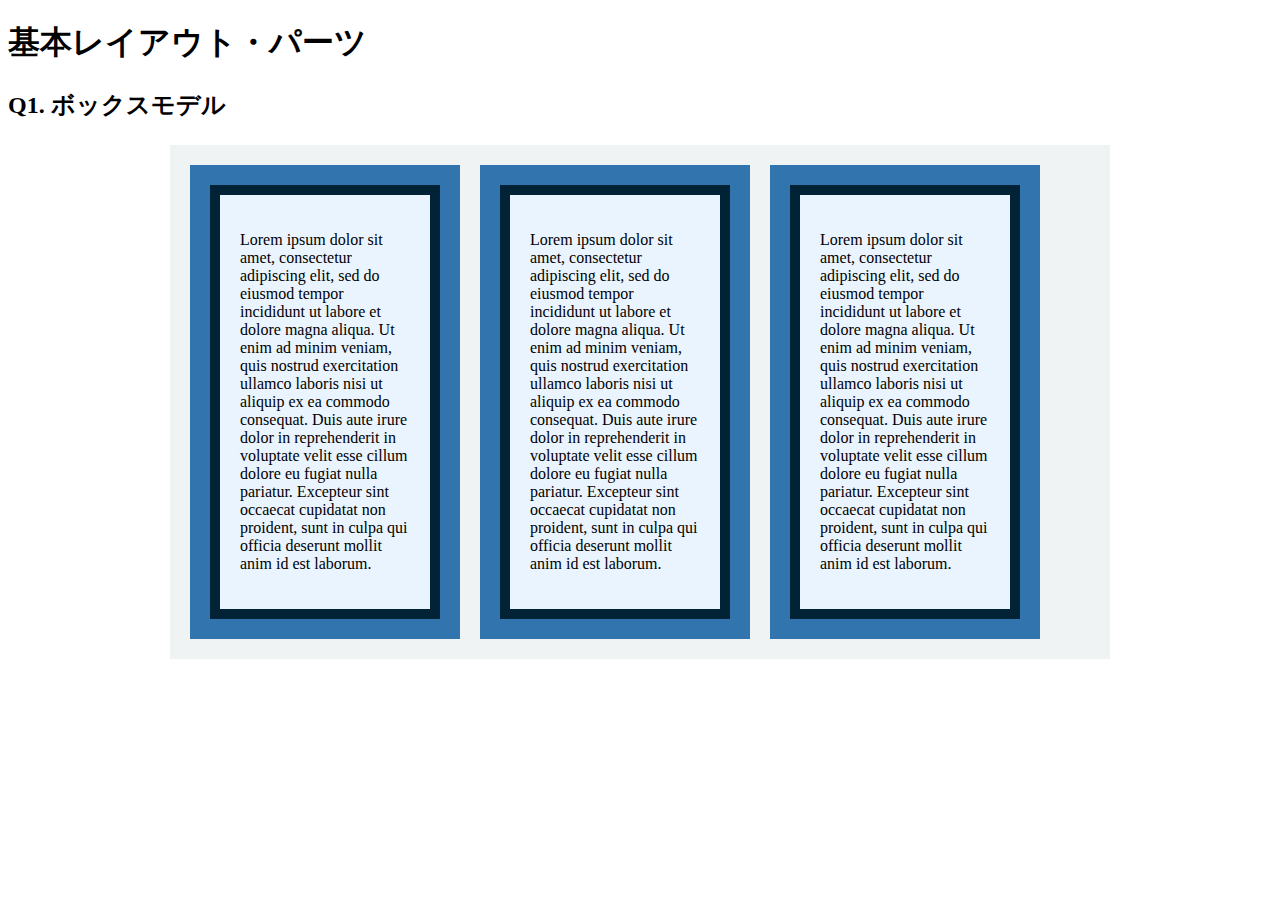
<file: layout_parts/q1/index.html>
<!DOCTYPE html>
<html>
  <head>
    <meta charset="utf-8">
    <meta http-equiv="X-UA-Compatible" content="IE=edge">
    <meta name="viewport" content="width=device-width, initial-scale=1.0, maximum-scale=1.0, user-scalable=no">
    <meta name="format-detection" content="telephone=no">
    <title>基本レイアウト・パーツ</title>
    <link rel="stylesheet" href="http://gizumo-inc.github.io/sample/front-lesson/layout_parts_new/assets/css/reset.css">
    <link rel="stylesheet" href="http://gizumo-inc.github.io/sample/front-lesson/layout_parts_new/assets/css/base.css">
    <link rel="stylesheet" href="css/style.css">
  </head>
  <body>
    <div class="wrapper">
      <h1 class="title">基本レイアウト・パーツ</h1>
      <h2 class="headline">
        <p class="headline__text">Q1. ボックスモデル</p>
      </h2>
      <div class="box">
        <!--
            このQ1のみ「answer」フォルダがあり、そこにQ1でのHTML/CSSの説明が書いてあります。
            その「index.html」をブラウザとテキストエディタで開き、参考にしてみてください。

             この問題はmarginとpaddingとborderをうまく使ってボックスを配置する問題です。
             レイアウトとしては、1つの大きなボックスの中に3つのボックスが横並びになっていて、
             さらにその3つのボックスの中にそれぞれ1つずつボックスが入っている形になっています。
             3つのボックスはfloatで横並びにしているので、clearfixでの解除も忘れないようにしてください。

             ■この問題で使う大事なプロパティ
             ・margin
             ・padding
             ・border
             ・float
        -->
        <!-- 回答はクラスq1の要素の中に書いてね -->
        <!-- すでについてるクラスにはstyleを指定しない。styleをつける場合は自分で新たにクラスをつけること -->
        <div class="q1 q1__content clearfix">            
          <div class="q1__content__box">
            <div class="q1__content__text">
              <p>Lorem ipsum dolor sit amet, consectetur adipiscing elit, sed do eiusmod tempor incididunt ut labore et dolore magna aliqua. Ut enim ad minim veniam, quis nostrud exercitation ullamco laboris nisi ut aliquip ex ea commodo consequat. Duis aute irure dolor in reprehenderit in voluptate velit esse cillum dolore eu fugiat nulla pariatur. Excepteur sint occaecat cupidatat non proident, sunt in culpa qui officia deserunt mollit anim id est laborum.
              </p>
            </div>
          </div>    
          <div class="q1__content__box">
            <div class="q1__content__text">
              <p>Lorem ipsum dolor sit amet, consectetur adipiscing elit, sed do eiusmod tempor incididunt ut labore et dolore magna aliqua. Ut enim ad minim veniam, quis nostrud exercitation ullamco laboris nisi ut aliquip ex ea commodo consequat. Duis aute irure dolor in reprehenderit in voluptate velit esse cillum dolore eu fugiat nulla pariatur. Excepteur sint occaecat cupidatat non proident, sunt in culpa qui officia deserunt mollit anim id est laborum.                  
              </p>
            </div>
          </div>    
          <div class="q1__content__box">
            <div class="q1__content__text">
              <p>Lorem ipsum dolor sit amet, consectetur adipiscing elit, sed do eiusmod tempor incididunt ut labore et dolore magna aliqua. Ut enim ad minim veniam, quis nostrud exercitation ullamco laboris nisi ut aliquip ex ea commodo consequat. Duis aute irure dolor in reprehenderit in voluptate velit esse cillum dolore eu fugiat nulla pariatur. Excepteur sint occaecat cupidatat non proident, sunt in culpa qui officia deserunt mollit anim id est laborum.                  
              </p>
            </div>
          </div>      
        </div>
        <!-- 回答はクラスq1の要素の中に書いてね -->
      </div>
    </div>
  </body>
</html>
</file>
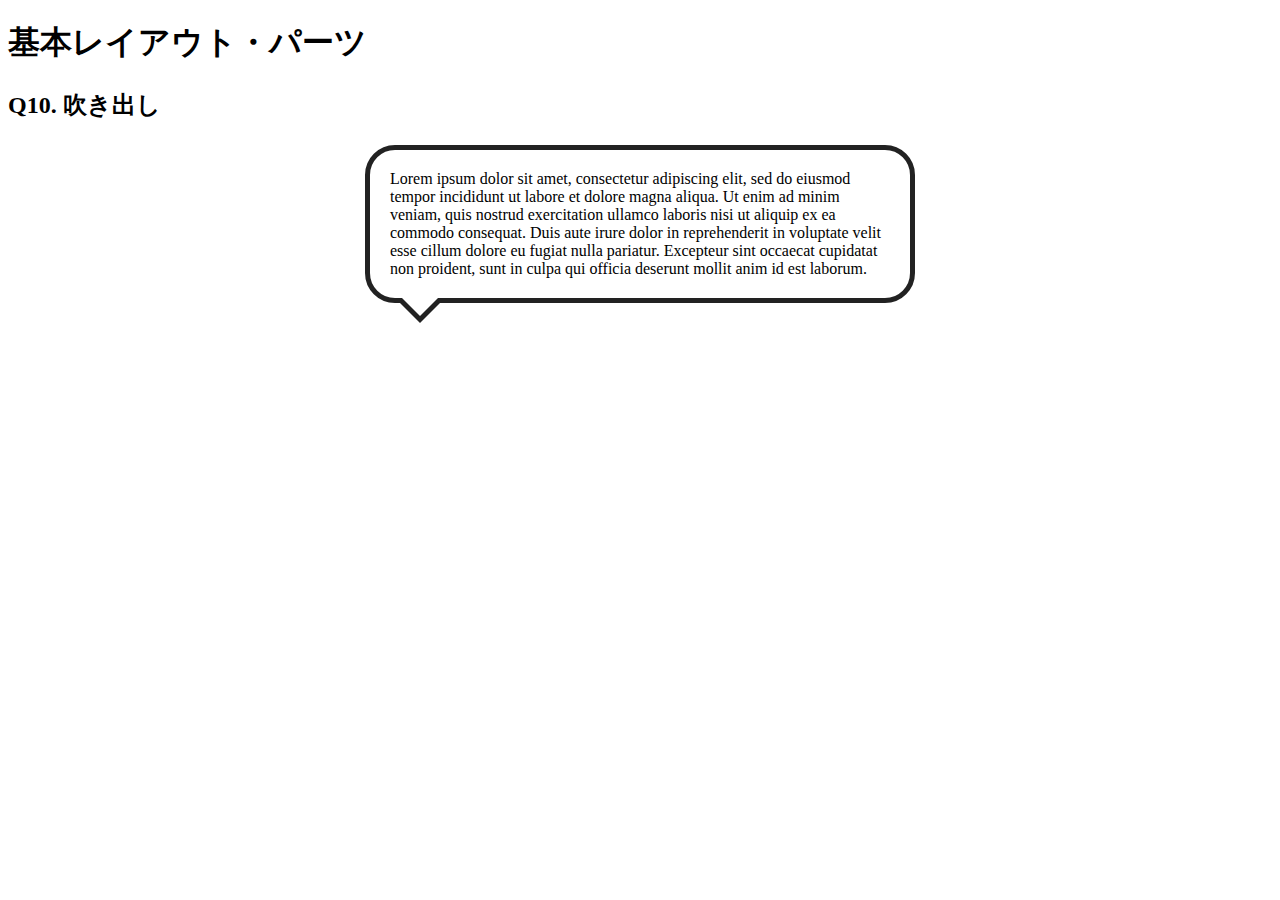
<file: layout_parts/q10/index.html>
<!DOCTYPE html>
<html>
  <head>
    <meta charset="utf-8">
    <meta http-equiv="X-UA-Compatible" content="IE=edge">
    <meta name="viewport" content="width=device-width, initial-scale=1.0, maximum-scale=1.0, user-scalable=no">
    <meta name="format-detection" content="telephone=no">
    <title>基本レイアウト・パーツ</title>
    <link rel="stylesheet" href="http://gizumo-inc.github.io/sample/front-lesson/layout_parts_new/assets/css/reset.css">
    <link rel="stylesheet" href="http://gizumo-inc.github.io/sample/front-lesson/layout_parts_new/assets/css/base.css">
    <link rel="stylesheet" href="css/style.css">
  </head>
  <body>
    <div class="wrapper">
      <h1 class="title">基本レイアウト・パーツ</h1>
      <h2 class="headline">
        <p class="headline__text">Q10. 吹き出し</p>
      </h2>
      <div class="box">
        <!--
             吹き出しというのもwebサイトにおいてよく使われるパーツです。
             これもCSSだけで実装することができますが、吹き出しの枠線の三角の部分がむずかしいかと思います。
             やり方は何通りかありますので、調べてみて自分なりの方法で再現してみてください。

             ■この問題で使う大事なプロパティ
             ・position

             ■この問題で使う大事な擬似要素
             ・:before
             ・:after
        -->
        <!-- 回答はクラスq10の要素の中に書いてね -->
        <!-- すでについてるクラスにはstyleを指定しない。styleをつける場合は自分で新たにクラスをつけること -->
        <div class="q10">
          <div class="q10__bal">
            Lorem ipsum dolor sit amet, consectetur adipiscing elit, sed do eiusmod tempor incididunt ut labore et dolore magna aliqua. Ut enim ad minim veniam, quis nostrud exercitation ullamco laboris nisi ut aliquip ex ea commodo consequat. Duis aute irure dolor in reprehenderit in voluptate velit esse cillum dolore eu fugiat nulla pariatur. Excepteur sint occaecat cupidatat non proident, sunt in culpa qui officia deserunt mollit anim id est laborum.
          </div>          
        </div>
        <!-- 回答はクラスq10の要素の中に書いてね -->
      </div>
    </div>
  </body>
</html>
</file>
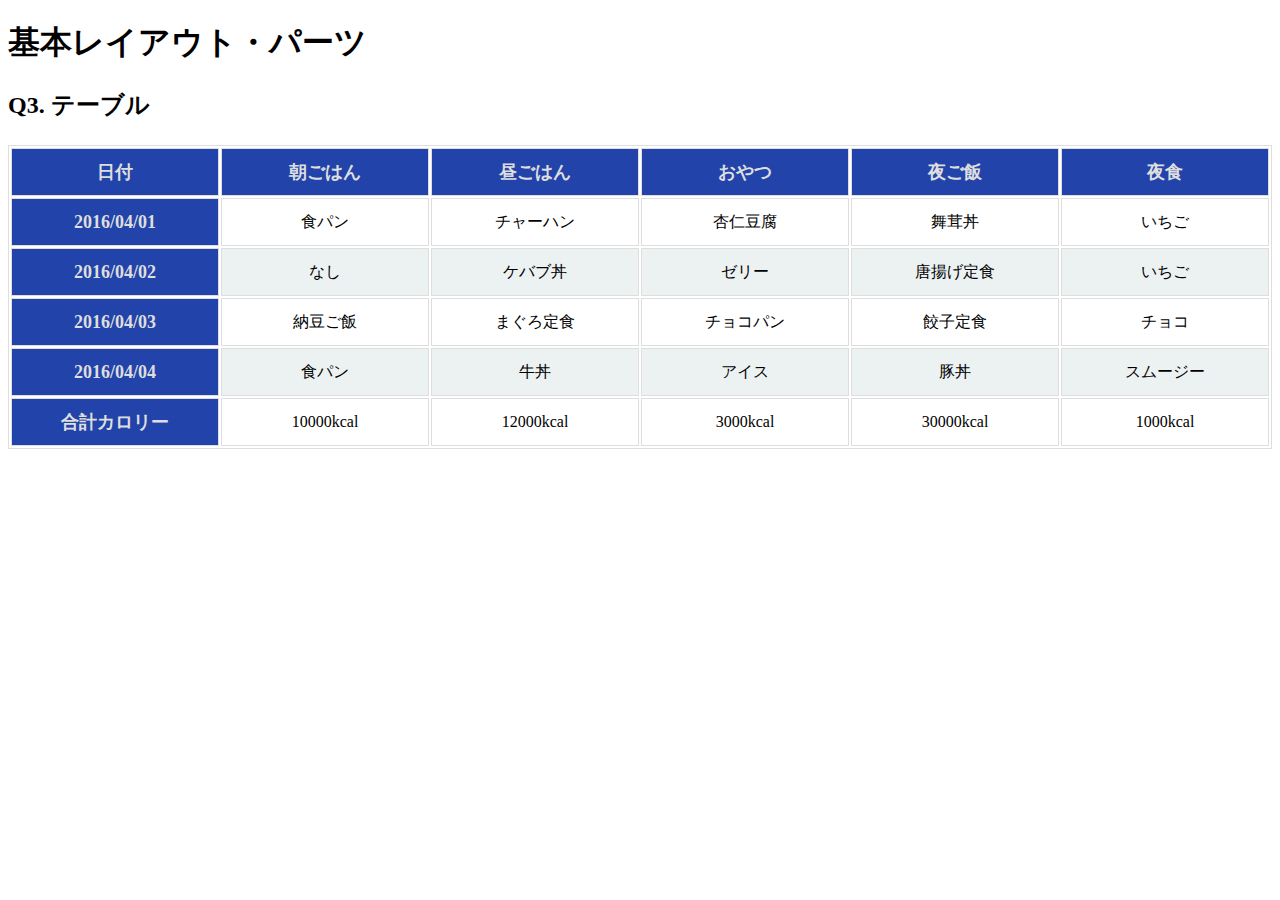
<file: layout_parts/q3/index.html>
<!DOCTYPE html>
<html>
  <head>
    <meta charset="utf-8">
    <meta http-equiv="X-UA-Compatible" content="IE=edge">
    <meta name="viewport" content="width=device-width, initial-scale=1.0, maximum-scale=1.0, user-scalable=no">
    <meta name="format-detection" content="telephone=no">
    <title>基本レイアウト・パーツ</title>
    <link rel="stylesheet" href="http://gizumo-inc.github.io/sample/front-lesson/layout_parts_new/assets/css/reset.css">
    <link rel="stylesheet" href="http://gizumo-inc.github.io/sample/front-lesson/layout_parts_new/assets/css/base.css">
    <link rel="stylesheet" href="css/style.css">
  </head>
  <body>
    <div class="wrapper">
      <h1 class="title">基本レイアウト・パーツ</h1>
      <h2 class="headline">
        <p class="headline__text">Q3. テーブル</p>
      </h2>
      <div class="box">
        <!--
             tableタグを使って表をつくってもらいます。
             tableタグ内では使っていいタグと使っていい順序というものが決まっています。
             それを検索しながら当てはめてください。

             背景色が青いセルのfont-sizeは18pxでline-heightが26pxです。
             それ以外のセルはfont-sizeが16pxでline-heightが22pxです。

             ■この問題で使う大事なプロパティ
             ・table-layout

             ■この問題で使う大事な擬似要素
             ・:nt2h-child
             ・:first-child
             ・:last-child

             ■必須ではないけど使えると便利な擬似要素
             ・:not
        -->
        <!-- 回答はクラスq3の要素の中に書いてね -->
        <!-- すでについてるクラスにはstyleを指定しない。styleをつける場合は自分で新たにクラスをつけること -->
        <div class="q3">
          <table class="q3__contents">
            <thead>
              <tr>
                <th>日付</th>
                <th>朝ごはん</th>
                <th>昼ごはん</th>
                <th>おやつ</th>
                <th>夜ご飯</th>
                <th>夜食</th>
              </tr> 
            </thead>
            <tbody>
              <tr>
                <th>2016/04/01</th>
                <td>食パン</td>
                <td>チャーハン</td>
                <td>杏仁豆腐</td>
                <td>舞茸丼</td>
                <td>いちご</td>
              </tr>
              <tr>
                <th>2016/04/02</th>
                <td>なし</td>
                <td>ケバブ丼</td>
                <td>ゼリー</td>
                <td>唐揚げ定食</td>
                <td>いちご</td>
              </tr>
              <tr>
                <th>2016/04/03</th>
                <td>納豆ご飯</td>
                <td>まぐろ定食</td>
                <td>チョコパン</td>
                <td>餃子定食</td>
                <td>チョコ</td>
              </tr>
              <tr>
                <th>2016/04/04</th>
                <td>食パン</td>
                <td>牛丼</td>
                <td>アイス</td>
                <td>豚丼</td>
                <td>スムージー</td>
              </tr>
              <tr>
                <th>合計カロリー</th>
                <td>10000kcal</td>
                <td>12000kcal</td>
                <td>3000kcal</td>
                <td>30000kcal</td>
                <td>1000kcal</td>
              </tr>
            </tbody>          
          </table>          
        </div>
        <!-- 回答はクラスq3の要素の中に書いてね -->
      </div>
    </div>
  </body>
</html>
</file>
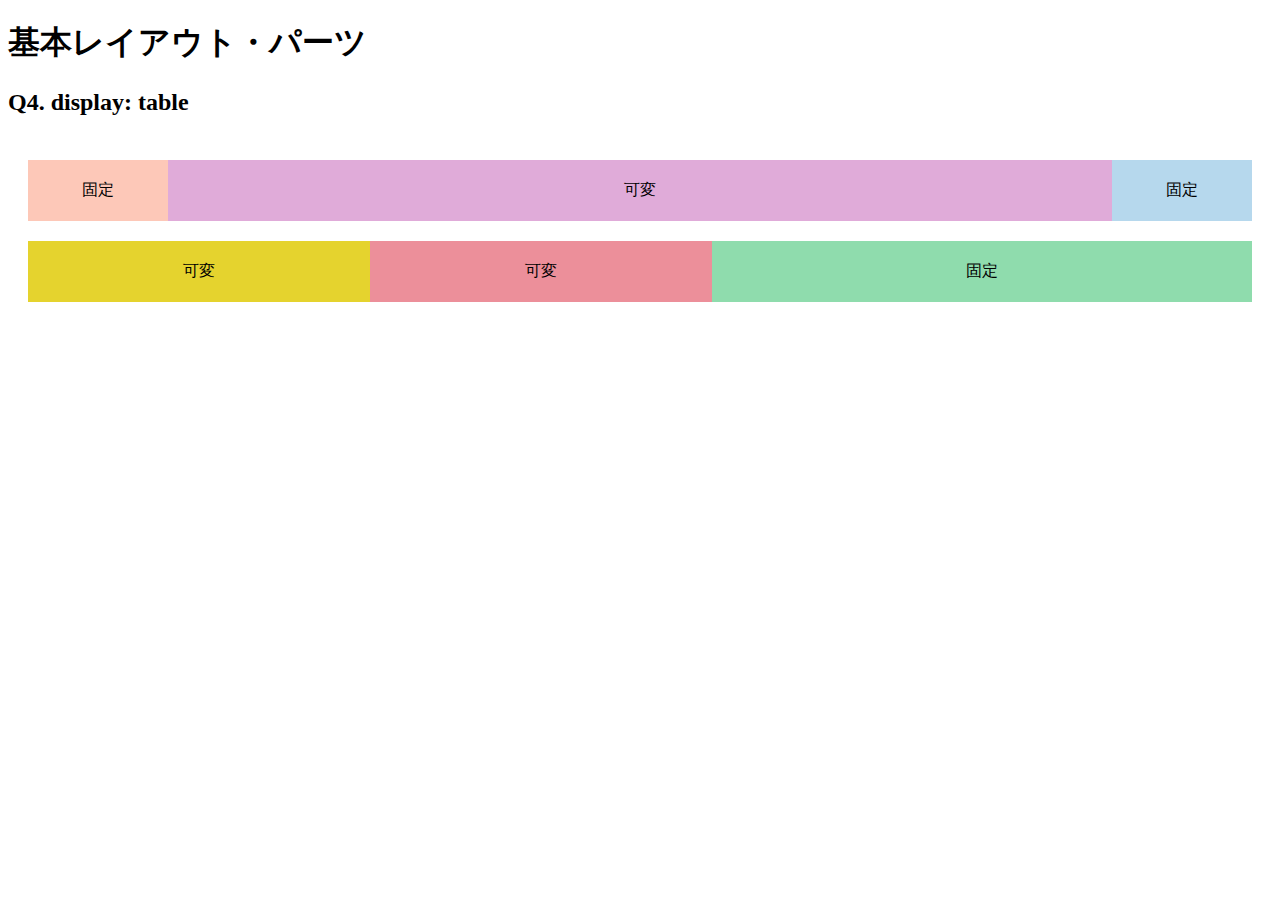
<file: layout_parts/q4/index.html>
<!DOCTYPE html>
<html>
  <head>
    <meta charset="utf-8">
    <meta http-equiv="X-UA-Compatible" content="IE=edge">
    <meta name="viewport" content="width=device-width, initial-scale=1.0, maximum-scale=1.0, user-scalable=no">
    <meta name="format-detection" content="telephone=no">
    <title>基本レイアウト・パーツ</title>
    <link rel="stylesheet" href="http://gizumo-inc.github.io/sample/front-lesson/layout_parts_new/assets/css/reset.css">
    <link rel="stylesheet" href="http://gizumo-inc.github.io/sample/front-lesson/layout_parts_new/assets/css/base.css">
    <link rel="stylesheet" href="css/style.css">
  </head>
  <body>
    <div class="wrapper">
      <h1 class="title">基本レイアウト・パーツ</h1>
      <h2 class="headline">
        <p class="headline__text">Q4. display: table</p>
      </h2>
      <div class="box">
        <!--
             Webサイトを作る際、「メインコンテンツはウィンドウの横幅に応じて伸縮するけれどサイドバーは常に固定値」といったようなレイアウトをすることが多々あります。
             そのようなときに、ウィンドウサイズに対して固定のものと可変のものを横に並べるやり方がわからないとレイアウトができません。
             display: tableを使うことで実現することができるのでやってみましょう。
             固定と書いてあるdivはウィンドウサイズが変わっても横幅が変化せず、可変と書いてあるdivはウィンドウサイズの変化に合わせて横幅が変化するようにスタイルをあてます。

             今回もHTMLは記述してあるので、新たにclassを付与してスタイルをあててください。
             .q4のdivにスタイルを当てる場合は、.q4に当てるのではなく新たにclassを付与してスタイルをあててください。

             ■この問題で使う大事なプロパティ
             ・display: table
             ・display: table-cell
        -->
        <!-- 回答はクラスq4の要素の中に書いてね -->
        <!-- すでについてるクラスにはstyleを指定しない。styleをつける場合は自分で新たにクラスをつけること -->
        <!-- 新たにタグは追加しなくてもできます。 -->
        <div class="q4 q4__box">
          <div class="q4__contents">
            <div class="q4__contents__cell is-pink">固定</div>
            <div class="q4__contents__cell is-purple">可変</div>
            <div class="q4__contents__cell is-blue">固定</div>
          </div>
          <div class="q4__contents">
            <div class="q4__contents__cell is-yellow">可変</div>
            <div class="q4__contents__cell is-rose"> 可変</div>
            <div class="q4__contents__cell is-green">固定</div>
          </div>
        </div>
        <!-- 回答はクラスq4の要素の中に書いてね -->
      </div>
    </div>
  </body>
</html>
</file>
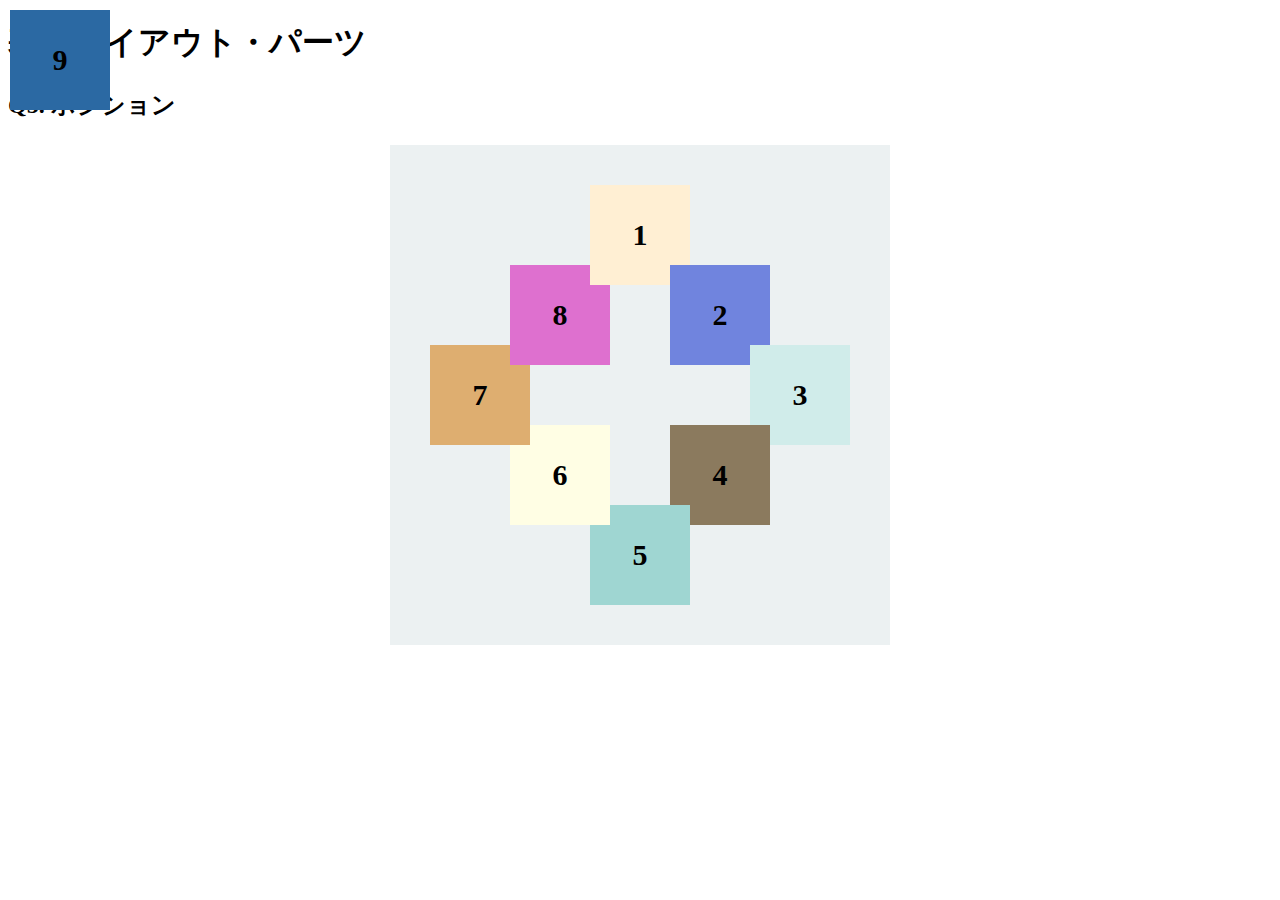
<file: layout_parts/q5/index.html>
<!DOCTYPE html>
<html>
  <head>
    <meta charset="utf-8">
    <meta http-equiv="X-UA-Compatible" content="IE=edge">
    <meta name="viewport" content="width=device-width, initial-scale=1.0, maximum-scale=1.0, user-scalable=no">
    <meta name="format-detection" content="telephone=no">
    <title>基本レイアウト・パーツ</title>
    <link rel="stylesheet" href="http://gizumo-inc.github.io/sample/front-lesson/layout_parts_new/assets/css/reset.css">
    <link rel="stylesheet" href="http://gizumo-inc.github.io/sample/front-lesson/layout_parts_new/assets/css/base.css">
    <link rel="stylesheet" href="css/style.css">
  </head>
  <body>
    <div class="wrapper">
      <h1 class="title">基本レイアウト・パーツ</h1>
      <h2 class="headline">
        <p class="headline__text">Q5. ポジション</p>
      </h2>
      <div class="box">
        <!--
             9個のボックスをきれいに配置しましょう。ボックスの重なり方(どれが上にあるのか)も意識してください。
             9番のボックスは常に(画面サイズに関わらず、スクロールに付随して)画面の左上に存在するように配置してください。

             ちなみにこの問題では、すでにHTMLは用意されています。
             ただ順序がばらばらになっているので、HTMLは変えずにCSSだけで正しい順序で配置してみてください。(classの付与は可)

             普通にやると1番のボックスが8番のボックスの下になってしまいます。
             下記にある「この問題で使う大事な擬似要素」のbefore or afterを使って、
             1番のボックスと同じ色、重なり部分と同じ大きさの要素を作ってpositionで配置しましょう。

             ■この問題で使う大事なプロパティ
             ・position
             ・z-index
             ■この問題で使う大事な擬似要素
             ・:before or :after
        -->
        <!-- 回答はクラスq5の要素の中に書いてね -->
        <!-- すでについてるクラスにはstyleを指定しない。styleをつける場合は自分で新たにクラスをつけること -->
        <!-- 新たにタグは追加しなくてもできます。 -->
        <div class="q5 q5__main">
          <div class="q5__box is-8">8</div>          
          <div class="q5__box is-5">5</div>
          <div class="q5__box is-1">1</div>
          <div class="q5__box is-7">7</div>
          <div class="q5__box is-4">4</div>
          <div class="q5__box is-6">6</div>
          <div class="q5__box is-2">2</div>
          <div class="q5__box is-3">3</div>
          <div class="q5__box is-9">9</div>
        </div>
        <!-- 回答はクラスq5の要素の中に書いてね -->
      </div>
    </div>
  </body>
</html>
</file>
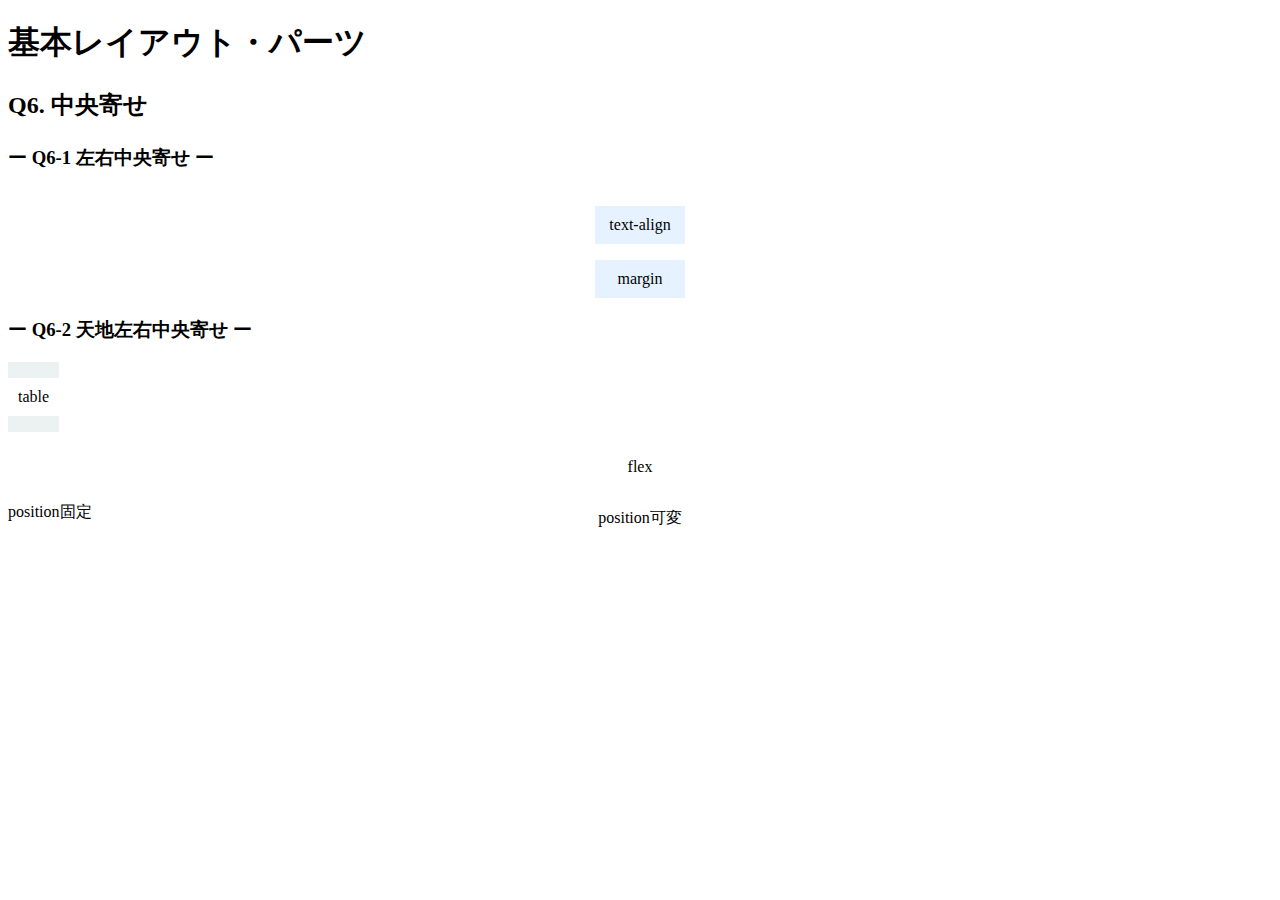
<file: layout_parts/q6/index.html>
<!DOCTYPE html>
<html>
  <head>
    <meta charset="utf-8">
    <meta http-equiv="X-UA-Compatible" content="IE=edge">
    <meta name="viewport" content="width=device-width, initial-scale=1.0, maximum-scale=1.0, user-scalable=no">
    <meta name="format-detection" content="telephone=no">
    <title>基本レイアウト・パーツ</title>
    <link rel="stylesheet" href="http://gizumo-inc.github.io/sample/front-lesson/layout_parts_new/assets/css/reset.css">
    <link rel="stylesheet" href="http://gizumo-inc.github.io/sample/front-lesson/layout_parts_new/assets/css/base.css">
    <link rel="stylesheet" href="css/style.css">
  </head>
  <body>
    <div class="wrapper">
      <h1 class="title">基本レイアウト・パーツ</h1>
      <h2 class="headline">
        <p class="headline__text">Q6. 中央寄せ</p>
      </h2>
      <div class="box">
        <!--
             左右の中央寄せや、天地(上下)の中央寄せというのはサイトを作っているとよく遭遇するレイアウトです。
             色々なやり方があるのですが、状況に応じて最適なものは違うので適切な配置の仕方ができるようになりましょう。
             この問題ではHTMLはすでに用意しているので、classを自分で付与してスタイルをあててください。
        -->
        <div class="box__inner">
          <h3 class="box__headline">
            <p class="box__headline__text">ー Q6-1 左右中央寄せ ー</p>
          </h3>
          <!--
               ブロック要素内のテキスト(or インライン要素)の左右中央寄せに関してはtext-align:centerを設定することで簡単にできます。
               ただ、ブロック要素そのものの左右中央寄せは少し工夫をしないとできません。
               大きく分けて2通りのやり方があるのですが、それが以下の問題の2つです。
               中央寄せするブロックの横幅が可変の場合はtext-alignでの方法が、固定の場合はmarginでの方法が向いています。
          -->
          <div class="q6 q6--horizontal">
            <!--
                 ■この問題で使う大事なプロパティ
                 ・display
                 ・text-align
            -->
            <!-- Q6-1の回答はここに書いてね -->
            <!-- 新たにタグは追加しなくてもできます。 -->
            <div class="q6__box is-textalign">
              <div class="q6__box__content">
                <p class="q6__box__text">text-align</p>
              </div>
            </div>
            <!-- Q6-1の回答はここに書いてね -->

            <!--
                 ■この問題で使う大事なプロパティ
                 ・margin
            -->
            <!-- Q6-1の回答はここに書いてね -->
            <!-- 新たにタグは追加しなくてもできます。 -->
            <div class="q6__box is-margin">
              <p class="q6__box__text">margin</p>
            </div>
            <!-- Q6-1の回答はここに書いてね -->
          </div>
        </div>
        <div class="box__inner">
          <h3 class="box__headline">
            <p class="box__headline__text">ー Q6-2 天地左右中央寄せ ー</p>
          </h3>
          <!--
               ブロック要素の天地中央寄せは左右よりも難易度が高くなります。
               そして天地の中央寄せができる状態だと左右もできる状態に自然になっているため、今回は天地左右の中央寄せになります。
               やり方は大きくわけて3つあります。
               1番目の方法は少し前までよく使われていたやり方で全てのブラウザで表示ができますが、HTMLの記述が冗長になってしまいます。
               2番目の方法は最新の記述で、とても簡単に書くことができますが、少し古いブラウザだと対応していません。
               3番目の方法もよく使われますが、これも少し古いブラウザだと対応していません。

               この問題もHTMLが用意されているのでclassを付与してスタイルをあててください。すでにふられているclassにスタイルをあてることはせず、新規でclassを作ってください。
          -->
          <!--
               ■この問題で使う大事なプロパティ
               ・display: table
               ・display: table-cell
               ・display: inline-block
               ・vertical-align
          -->
          <!-- Q6-2の回答はここに書いてね -->
          <!-- すでについてるクラスにはstyleを指定しない。styleをつける場合は自分で新たにクラスをつけること -->
          <!-- 新たにタグは追加しなくてもできます。 -->
          <div class="q6 q6--around is-table">
            <div class="q6__box">
              <p class="q6__box__text">table</p>
            </div>
          </div>
          <!-- Q6-2の回答はここに書いてね -->
          <!--
               ■この問題で使う大事なプロパティ
               ・display: flex
               ・align-items
               ・justify-content
          -->
          <!-- Q6-2の回答はここに書いてね -->
          <!-- すでについてるクラスにはstyleを指定しない。styleをつける場合は自分で新たにクラスをつけること -->
          <!-- 新たにタグは追加しなくてもできます。 -->
          <div class="q6 q6--around is-flex">
            <p class="q6__box__text">flex</p>
          </div>
          <!-- Q6-2の回答はここに書いてね -->
          <div class="q6 q6--position position__all ">
            <!--
                 中央寄せする要素のサイズが固定のとき

                 ■この問題で使う大事なプロパティ
                 ・position
                 ・margin
            -->
            <!-- Q6-2の回答はここに書いてね -->
            <!-- すでについてるクラスにはstyleを指定しない。styleをつける場合は自分で新たにクラスをつけること -->
            <!-- 新たにタグは追加しなくてもできます。 -->
            <div class="q6__box is-stable stable__left">
              <p class="q6__box__inner text__stable">position固定</p>
            </div>
            <!-- Q6-2の回答はここに書いてね -->
            <!--
                 中央寄せする要素のサイズが可変のとき

                 ■この問題で使う大事なプロパティ
                 ・position
                 ・transform
            -->
            <!-- Q6-2の回答はここに書いてね -->
            <!-- すでについてるクラスにはstyleを指定しない。styleをつける場合は自分で新たにクラスをつけること -->
            <!-- 新たにタグは追加しなくてもできます。 -->
            <div class="q6__box is-flexible flexible__right">
              <p class="q6__box__inner text__flex">position可変</p>
            </div>
            <!-- Q6-2の回答はここに書いてね -->
          </div>
        </div>
      </div>
    </div>
  </body>
</html>
</file>
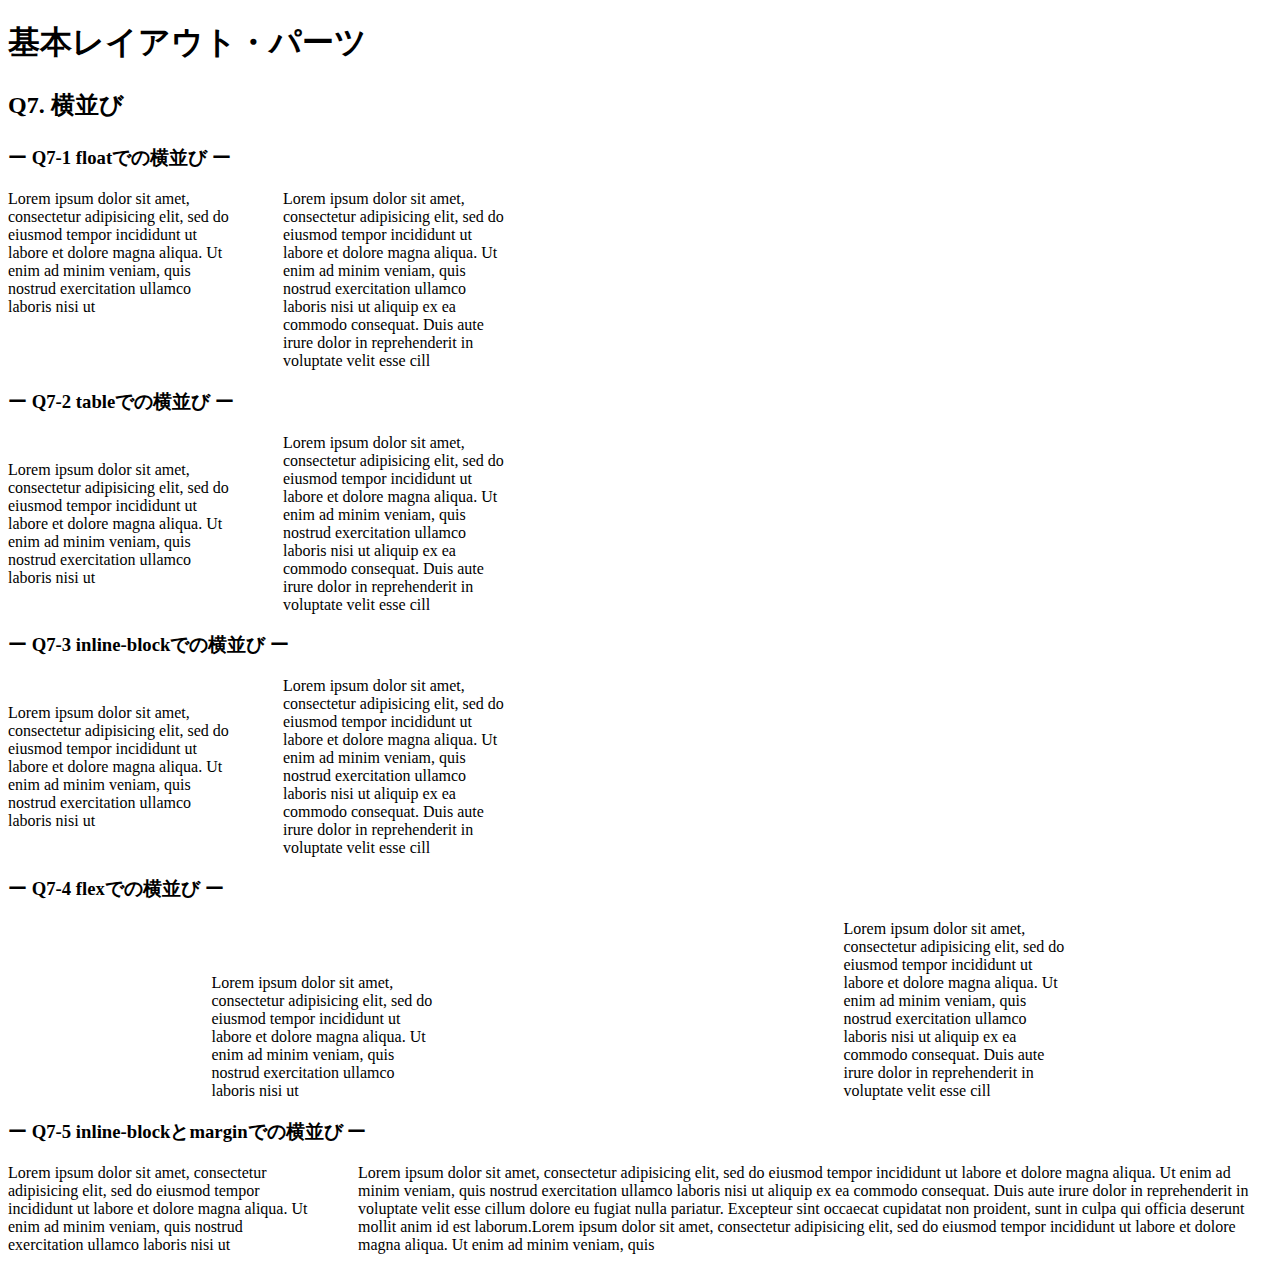
<file: layout_parts/q7/index.html>
<!DOCTYPE html>
<html>
  <head>
    <meta charset="utf-8">
    <meta http-equiv="X-UA-Compatible" content="IE=edge">
    <meta name="viewport" content="width=device-width, initial-scale=1.0, maximum-scale=1.0, user-scalable=no">
    <meta name="format-detection" content="telephone=no">
    <title>基本レイアウト・パーツ</title>
    <link rel="stylesheet" href="http://gizumo-inc.github.io/sample/front-lesson/layout_parts_new/assets/css/reset.css">
    <link rel="stylesheet" href="http://gizumo-inc.github.io/sample/front-lesson/layout_parts_new/assets/css/base.css">
    <link rel="stylesheet" href="css/style.css">
  </head>
  <body>
    <div class="wrapper">
      <h1 class="title">基本レイアウト・パーツ</h1>
      <h2 class="headline">
        <p class="headline__text">Q7. 横並び</p>
      </h2>
      <div class="box">
        <!--
             要素を横並びにするというのは、高頻出のレイアウトです。
             色々なやり方があるのですが、状況に応じて最適なものは違うので適切な配置の仕方ができるようになりましょう。
             この問題ではHTMLはすでに用意しているので、classを自分で付与してスタイルをあててください。
        -->
        <div class="box__inner">
          <h3 class="box__headline">
            <p class="box__headline__text">ー Q7-1 floatでの横並び ー</p>
          </h3>
          <!--
               ■この問題で使う大事なプロパティ
               ・float
          -->
          <!-- Q7の回答はここに書いてね -->
          <!-- すでについてるクラスにはstyleを指定しない。styleをつける場合は自分で新たにクラスをつけること -->
          <!-- 新たにタグは追加しなくてもできます。 -->
          <div class="q7 q7--float float__all">
            <div class="q7__inner inner__content clearfix">
              <div class="q7__box common__box">
                Lorem ipsum dolor sit amet, consectetur adipisicing elit, sed do eiusmod tempor incididunt ut labore et dolore magna aliqua. Ut enim ad minim veniam, quis nostrud exercitation ullamco laboris nisi ut
              </div>
              <div class="q7__box  common__box">
                Lorem ipsum dolor sit amet, consectetur adipisicing elit, sed do eiusmod tempor incididunt ut labore et dolore magna aliqua. Ut enim ad minim veniam, quis nostrud exercitation ullamco laboris nisi ut aliquip ex ea commodo consequat. Duis aute irure dolor in reprehenderit in voluptate velit esse cill
              </div>
            </div>
          </div>
          <!-- Q7の回答はここに書いてね -->
        </div>
        <div class="box__inner">
          <h3 class="box__headline">
            <p class="box__headline__text">ー Q7-2 tableでの横並び ー</p>
          </h3>
          <!--
               少しクセのある横並び方法です。

               ■この問題で使う大事なプロパティ
               ・display: table
               ・display: table-cell
          -->
          <!-- Q7の回答はここに書いてね -->
          <!-- すでについてるクラスにはstyleを指定しない。styleをつける場合は自分で新たにクラスをつけること -->
          <!-- 新たにタグは追加しなくてもできます。 -->
          <div class="q7 q7--table table__all">
            <div class="q7__inner inner__content clearfix">
              <div class="q7__box common__box">
                <div class="q7__box__text">
                  Lorem ipsum dolor sit amet, consectetur adipisicing elit, sed do eiusmod tempor incididunt ut labore et dolore magna aliqua. Ut enim ad minim veniam, quis nostrud exercitation ullamco laboris nisi ut
                </div>
              </div>
              <div class="q7__box common__box">
                <div class="q7__box__text">
                  Lorem ipsum dolor sit amet, consectetur adipisicing elit, sed do eiusmod tempor incididunt ut labore et dolore magna aliqua. Ut enim ad minim veniam, quis nostrud exercitation ullamco laboris nisi ut aliquip ex ea commodo consequat. Duis aute irure dolor in reprehenderit in voluptate velit esse cill
                </div>
              </div>
            </div>
          </div>
          <!-- Q7の回答はここに書いてね -->
        </div>
        <div class="box__inner">
          <h3 class="box__headline">
            <p class="box__headline__text">ー Q7-3 inline-blockでの横並び ー</p>
          </h3>
          <!--
               ■この問題で使う大事なプロパティ
               ・display: inline-block
          -->
          <!-- Q7の回答はここに書いてね -->
          <!-- すでについてるクラスにはstyleを指定しない。styleをつける場合は自分で新たにクラスをつけること -->
          <!-- 新たにタグは追加しなくてもできます。 -->
          <div class="q7 q7--inlineblock inline__all">
            <div class="q7__inner inner__content">
              <div class="q7__box inline__box">
                Lorem ipsum dolor sit amet, consectetur adipisicing elit, sed do eiusmod tempor incididunt ut labore et dolore magna aliqua. Ut enim ad minim veniam, quis nostrud exercitation ullamco laboris nisi ut
              </div>
              <div class="q7__box inline__box">
                Lorem ipsum dolor sit amet, consectetur adipisicing elit, sed do eiusmod tempor incididunt ut labore et dolore magna aliqua. Ut enim ad minim veniam, quis nostrud exercitation ullamco laboris nisi ut aliquip ex ea commodo consequat. Duis aute irure dolor in reprehenderit in voluptate velit esse cill
              </div>
            </div>
          </div>
          <!-- Q7の回答はここに書いてね -->
        </div>
        <div class="box__inner">
          <h3 class="box__headline">
            <p class="box__headline__text">ー Q7-4 flexでの横並び ー</p>
          </h3>
          <!--
               簡単に横並びが可能、かつ様々なアレンジが可能ですが、
               少し古いブラウザには対応してないので、他のものもしっかりと覚えるようにしましょう。

               ■この問題で使う大事なプロパティ
               ・flex
          -->
          <!-- Q7の回答はここに書いてね -->
          <!-- すでについてるクラスにはstyleを指定しない。styleをつける場合は自分で新たにクラスをつけること -->
          <!-- 新たにタグは追加しなくてもできます。 -->
          <div class="q7 q7--flex flex__all">
            <div class="q7__inner inner__content">
              <div class="q7__box common__box">
                Lorem ipsum dolor sit amet, consectetur adipisicing elit, sed do eiusmod tempor incididunt ut labore et dolore magna aliqua. Ut enim ad minim veniam, quis nostrud exercitation ullamco laboris nisi ut
              </div>
              <div class="q7__box common__box">
                Lorem ipsum dolor sit amet, consectetur adipisicing elit, sed do eiusmod tempor incididunt ut labore et dolore magna aliqua. Ut enim ad minim veniam, quis nostrud exercitation ullamco laboris nisi ut aliquip ex ea commodo consequat. Duis aute irure dolor in reprehenderit in voluptate velit esse cill
              </div>
            </div>
          </div>
          <!-- Q7の回答はここに書いてね -->
        </div>
        <div class="box__inner">
          <h3 class="box__headline">
            <p class="box__headline__text">ー Q7-5 inline-blockとmarginでの横並び ー</p>
          </h3>
          <!--
               上記でやったdisplay: inline-block;での横並び方法の派生です。
               この方法を使うと固定幅 + 可変幅のレイアウトで横並びが可能です。
               ネガティブマージン（例：margin-left: -200px;）を使用します。

               ただ方法はいくつかあるので、固定幅 + 可変幅になっていれば問題ないです。

               ■この問題で使う大事なプロパティ
               ・display: inline-block
               ・margin, padding
          -->
          <!-- Q7の回答はここに書いてね -->
          <!-- すでについてるクラスにはstyleを指定しない。styleをつける場合は自分で新たにクラスをつけること -->
          <!-- 新たにタグは追加しなくてもできます。 -->
          <div class="q7 q7--margin">
            <div class="q7__inner is-full">
              <div class="q7__box is-first">
                <div class="q7__box__text">
                  Lorem ipsum dolor sit amet, consectetur adipisicing elit, sed do eiusmod tempor incididunt ut labore et dolore magna aliqua. Ut enim ad minim veniam, quis nostrud exercitation ullamco laboris nisi ut
                </div>
              </div>
              <div class="q7__box is-second">
                <div class="q7__box__text">
                  Lorem ipsum dolor sit amet, consectetur adipisicing elit, sed do eiusmod tempor incididunt ut labore et dolore magna aliqua. Ut enim ad minim veniam, quis nostrud exercitation ullamco laboris nisi ut aliquip ex ea commodo consequat. Duis aute irure dolor in reprehenderit in voluptate velit esse cillum dolore eu fugiat nulla pariatur. Excepteur sint occaecat cupidatat non proident, sunt in culpa qui officia deserunt mollit anim id est laborum.Lorem ipsum dolor sit amet, consectetur adipisicing elit, sed do eiusmod tempor incididunt ut labore et dolore magna aliqua. Ut enim ad minim veniam, quis
                </div>
              </div>
            </div>
          </div>
          <!-- Q7の回答はここに書いてね -->
        </div>
      </div>
    </div>
  </body>
</html>
</file>
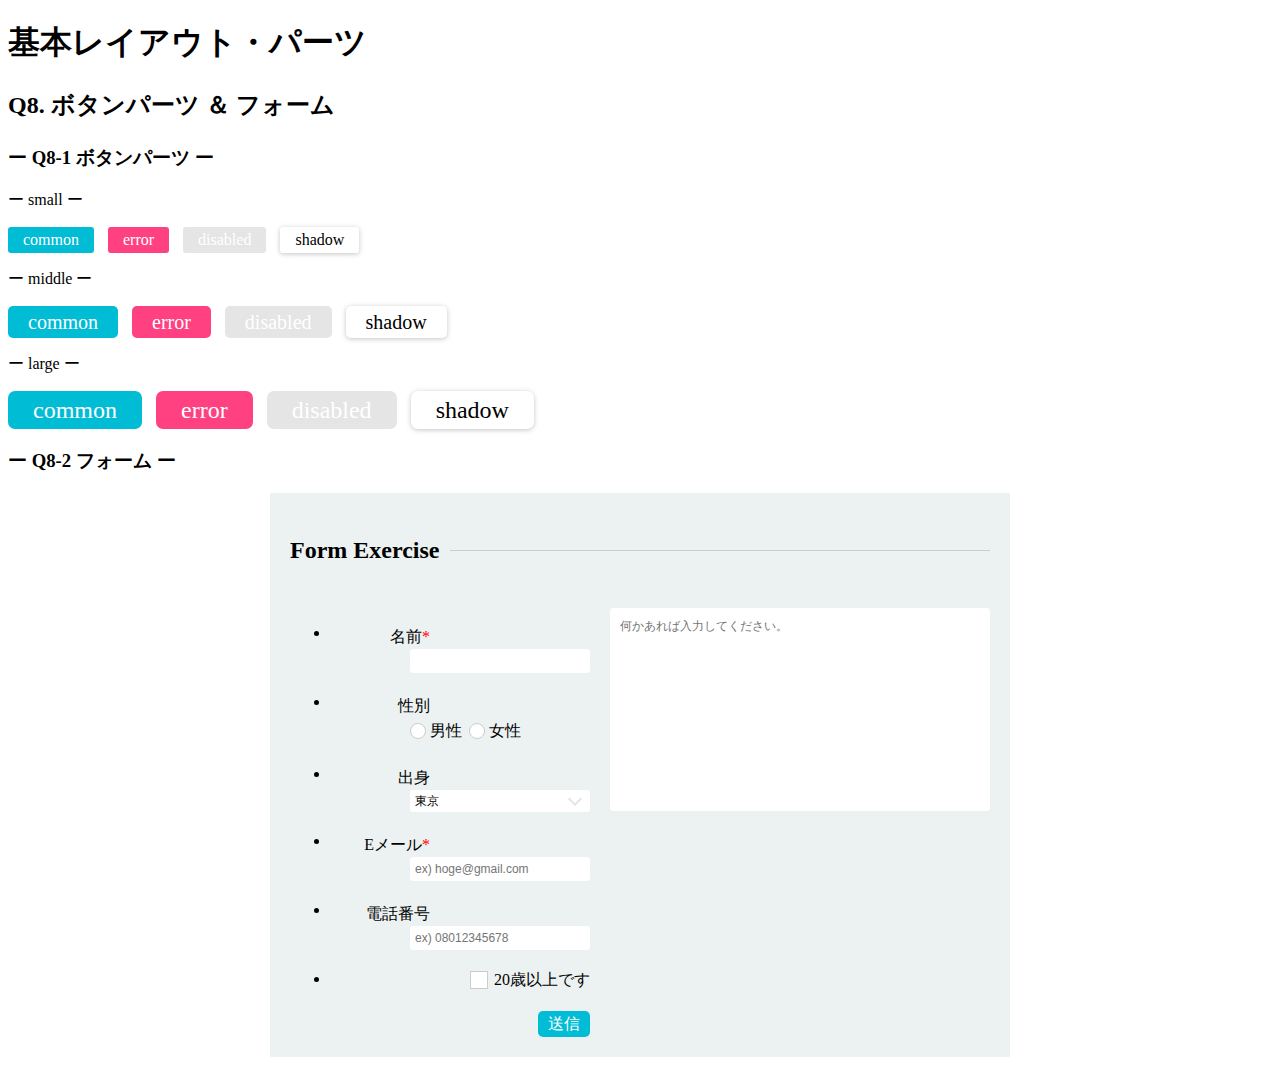
<file: layout_parts/q8/index.html>
<!DOCTYPE html>
<html>
  <head>
    <meta charset="utf-8">
    <meta http-equiv="X-UA-Compatible" content="IE=edge">
    <meta name="viewport" content="width=device-width, initial-scale=1.0, maximum-scale=1.0, user-scalable=no">
    <meta name="format-detection" content="telephone=no">
    <title>基本レイアウト・パーツ</title>
    <link rel="stylesheet" href="http://gizumo-inc.github.io/sample/front-lesson/layout_parts_new/assets/css/reset.css">
    <link rel="stylesheet" href="http://gizumo-inc.github.io/sample/front-lesson/layout_parts_new/assets/css/base.css">
    <link rel="stylesheet" href="css/style.css">
  </head>
  <body>
    <div class="wrapper">
      <h1 class="title">基本レイアウト・パーツ</h1>
      <h2 class="headline">
        <p class="headline__text">Q8. ボタンパーツ ＆ フォーム</p>
      </h2>
      <div class="box">
        <div class="box__inner">
          <h3 class="box__headline">
            <p class="box__headline__text">ー Q8-1 ボタンパーツ ー</p>
          </h3>
          <!--
               この問題は特に難しいプロパティは使いませんので、普通にやれば簡単にボタンを作ることができます。
               ただ、意識していただきたいのは、classを適切にふることで共通化できるスタイルは共通化してしまうということです。
               この問題もHTMLはすでに記述してありますので、ボタンのdivにclassを付与してスタイルを当ててください。
               .q8--btnにfont-sizeを0として指定してあるので必ずボタン部分でfont-sizeを指定してください。
          -->
          <!-- 回答はここに書いてね -->
          <!-- すでについてるクラスにはstyleを指定しない。styleをつける場合は自分で新たにクラスをつけること -->
          <!-- 新たにタグは追加しなくてもできます。 -->
          <div class="q8 q8--btn">
            <p class="q8__title">ー small ー</p>
            <div class="q8__btn q8__btn__small q8__btn__common">common</div>
            <div class="q8__btn q8__btn__small q8__btn__error">error</div>
            <div class="q8__btn q8__btn__small q8__btn__disabled">disabled</div>
            <div class="q8__btn q8__btn__small q8__btn__shadow">shadow</div>
          </div>
          <div class="q8 q8--btn">
            <p class="q8__title">ー middle ー</p>
            <div class="q8__btn q8__btn__middle q8__btn__common">common</div>
            <div class="q8__btn q8__btn__middle q8__btn__error">error</div>
            <div class="q8__btn q8__btn__middle q8__btn__disabled">disabled</div>
            <div class="q8__btn q8__btn__middle q8__btn__shadow">shadow</div>
          </div>
          <div class="q8 q8--btn">
            <p class="q8__title">ー large ー</p>
            <div class="q8__btn q8__btn__large q8__btn__common">common</div>
            <div class="q8__btn q8__btn__large q8__btn__error">error</div>
            <div class="q8__btn q8__btn__large q8__btn__disabled">disabled</div>
            <div class="q8__btn q8__btn__large q8__btn__shadow">shadow</div>
          </div>
          <!-- 回答はここに書いてね -->
        </div>
        <div class="box__inner">
          <h3 class="box__headline">
            <p class="box__headline__text">ー Q8-2 フォーム ー</p>
          </h3>
          <!--
               Webサイトを作る際、コンタクトフォームを実装する機会がとても多くあります。
               ここで使われるタグは一般的にはデザインするのが難しいと言われていますが、それをやらないといけない状況は結構多いです。（簡単リセットされない、:focusや:activeを使う）
               まずは元々タグにあてられているスタイルを解除して、フラットな状態にしてからスタイルを当てていくことが大事です。

               特にradioとcheckboxのチェックのスタイルが難しいと思います。
               やり方として、既存のチェックは使わずに擬似要素でチェックのフィールドを再現します。:checkedを使えばチェックされているかどうかでスタイルを変えることができるので、これをうまく使いましょう。cssでは+（隣接セレクタ）というものも使わなくてはなりませんので、調べてみましょう。
               また、一番下のボタンはbuttonタグを使って実装しましょう。（<input type="submit">を使って実装することも可能です）

               この課題では、実際にユーザーが入力した値を送れる状態まで作っていただきます。answerの方で確認していただきたいのですが、全ての入力フォームを適当に記述してsubmitボタンを押してみてください。URL欄の最後に「?name=...」という感じの文字列が追加されているのがわかると思います。（その?以降のものをパラメーターと呼びます。複数ある場合は?◯◯=□□&△△=××のように&繋ぎになります。◯◯や△△の部分はinputタグやselectタグのname属性が入ります。）
               これが、入力した値を送信できている状態です。本来ではこの値をサーバーサイドで受け取ってフォームの処理をするのですが、今回はHTMLを使って送信するまでをやってもらいます。
               answerで入力した値を自分で作ったフォームに全く同じように入力した場合、URLが全く同じように変わる状態にしてください。（formのaction属性やmethod属性が関係してきます）
               また赤の*(アスタリスク)の部分は必須項目です。必須項目を空にしたまま送信しようとするとアラートが表示される処理も再現しましょう。

               また、この問題はレイアウトが複雑なため、サイズや色の確認のためにデベロッパーツールを見ても構いません。
               ただ全ての答えを見るといったことはしないようにしましょう。

               ■この問題で使う大事なhtml要素
               ・label
               ・form
               ・input(type="text")
               ・input(type="radio")
               ・input(type="checkbox")
               ・textarea
               ・select
               ・button (inputも可能)
               ■この問題で使う大事なプロパティ
               ・appearance(-webkit-appearance)
               ・outline
               ■この問題で使う大事な擬似要素
               ・:checked
               ・:focus
               ・:active
               ・:before
               ・:after
          -->
          <!-- 回答はここに書いてね -->
          <!-- すでについてるクラスにはstyleを指定しない。styleを付ける場合は自分で新たにクラスをつけること -->
          <div class="q8">
            <form class="q8__form">
              <div class="q8__form__name">
                <p class="q8__form__name__title">Form Exercise</p>
              </div>
              <div class="clearfix">
                <div class="q8__box">
                  <ul class="q8__box__main">
                    <li class="clearfix">              
                      <label class="label" for="name" name="name">名前<span class="is-required">*</span>
                      </label>
                      <div class="q8__box__items">                                       
                      <input class="q8__input input__original" type="text" required>                                                             
                    </div>
                  </li>
                    <li class="clearfix">                                             
                      <label class="label" for="gender" name="gender">性別</label>
                      <div class="q8__box__items">
                        <label class="q8__radio">
                        <input class="radio__btn" type="radio" name="gender" value="男性" required>
                        <span class="radio__btn__text">男性</span>
                        </label>
                        <label class="q8__radio">
                        <input class="radio__btn" type="radio" name="gender" value="女性" required>
                        <span class="radio__btn__text">女性</span>
                      </label>
                      </div>
                    </li>   
                    <li class="clearfix">                                          
                      <label class="label" for="hometown" name="hometown">出身</label>
                      <div class="q8__box__items q8__prefecture"> 
                        <select name="hometown" class="q8__prefecture__items input__original">
                          <option value="tokyo">東京</option>
                          <option value="saitama">埼玉</option>
                          <option value="chiba">千葉</option>
                          <option value="kanagawa">神奈川</option>
                        </select>
                      </div>
                    </li>
                    <li class=clearfix>                                             
                      <label class="label" for="e-mail" name="e-mail">Eメール<span class="is-required">*</span>
                      </label>
                      <div class="q8__box__items">
                      <input type="email" placeholder="ex) hoge@gmail.com" class="q8__input input__original" name="email" required>                        
                      </div>
                    </li>
                    <li class="clearfix">                                              
                        <label class="label" for="number" name="number">電話番号</label>
                      <div class="q8__box__items">
                        <input type="text" placeholder="ex) 08012345678" class="q8__input input__original" name="number" required>                      
                      </div>
                    </li>
                    <li class="clearfix">
                      <div class="q8__box__items__20">
                        <label class="q8__checkbox">
                          <input class="q8__checkbox__btn" type="checkbox" name="twenty" value="true">
                          <span class="checkbox__text">20歳以上です</span>
                        </label>
                      </div>
                    </li>                                                 
                  </ul>                                     
                    <div class="q8__submit__btn">
                    <button class="submit-btn input__original" type="submit">送信</button>
                    </div>
                  </div>                                
                    <div class="q8__comment">
                      <textarea class="comment input__original" name="comment" placeholder="何かあれば入力してください。" type="text"></textarea>
                    </div>         
                  </div>    
                  </div>
                  </div>
                </div>
              </div>
            </form>            
          </div>
          <!-- 回答はここに書いてね -->
        </div>
      </div>
    </div>
  </body>
</html>
</file>
<file: layout_parts/q1/css/style.css>
@charset "UTF-8";

.clearfix:after {
  display: block;
  content: "";
  clear: both;
}

.q1__content {
  width: 900px;
  margin: 0 auto ;
  padding: 20px;
  background-color: #eff3f4;
}

.q1__content__box {
  float: left;
  margin-left: 20px;
  padding: 20px;
  width: 230px;
  background-color: #3274ae;
}

.q1__content .q1__content__box:first-child {
  margin-left: 0;
}

.q1__content__text {
  padding: 20px;
  border: 10px solid #022336;
  background-color: #eaf4ff;
}
/* 回答はここに書いてね */

/* 回答はここに書いてね */
</file>
<file: layout_parts/q10/css/style.css>
@charset "UTF-8";
.q10__bal {
  position: relative;
  width: 500px;
  padding: 20px;
  margin: 0 auto;
  border: 5px solid #222;
  border-radius: 30px;
}

.q10__bal:before,
.q10__bal:after {
  position: absolute;  
  border: 20px solid transparent;
  content: "";
}

.q10__bal:before {
  bottom: -45px;
  left: 30px;
  border-top-color: #222;
}

.q10__bal:after {
  bottom: -38px;
  left: 30px;
  border-top-color: #fff;
}
/* 
.q10__balloon::before { 
  position: absolute;
  content: "";
  border: 5px solid #222; 
  bottom: -45px;
  left: 30px;
}

.q10__balloon::after { 
  position: absolute;
  content:"";
  border-top-color: #fff; 
  bottom: -38px;
  left: 30px
} */
/* 回答はここに書いてね */

/* 回答はここに書いてね */
</file>
<file: layout_parts/q3/css/style.css>
@charset "UTF-8";

/* 回答はここに書いてね */

/* 回答はここに書いてね */
.q3__contents {
  width: 100%;
  border: solid 1px #dedede;  
  table-layout: fixed;
}

.q3__contents th, .q3__contents td {
  padding: 10px;
  border: 1px solid #dedede;
  vertical-align: middle;
  text-align: center;
}

.q3__contents th {
  background-color: #2244aa;
  color: #dedede; 
  font-size: 18px;
  line-height: 26px;
}

.q3__contents tr:nth-child(even) {
  background-color: #ecf1f2;
}

.q3__contents tbody tr:last-child {
  border-top: 2px dashed #000;
}
</file>
<file: layout_parts/q4/css/style.css>
@charset "UTF-8";

/* 回答はここに書いてね */

/* 回答はここに書いてね */

.q4__box {
  padding: 20px;
  box-sizing: border-box;
}

.q4__contents:first-child {
  margin-top: 0;
}

.q4__contents {
  display: table;
  margin-top: 20px;
  width: 100%;
  background-color: #ECF1F2;
}

.q4__contents__cell.is-pink {
  width: 100px;
  background-color: #FDC8B8;
}

.q4__contents__cell {
  display: table-cell;
  padding: 20px;
  text-align: center;
}

.q4__contents__cell.is-purple {
  background-color: #E0ABD9;
}

.q4__contents__cell.is-blue {
  width: 100px;
  background-color: #B6D8ED;
}

.q4__contents__cell.is-yellow {
  background-color: #E5D32E;
}

.q4__contents__cell.is-rose {
  background-color: #EC8F9A;
}

.q4__contents__cell.is-green {
  width: 500px;
  background-color: #8FDCAD;
}
</file>
<file: layout_parts/q5/css/style.css>
@charset "UTF-8";

.q5__main {
  position: relative;
  width: 500px;
  height: 500px;
  margin: 0 auto;
  background-color: #ECF1F2;
}

.q5__box {
  position: absolute;
  width: 100px;
  font-weight: bold;
  font-size: 30px;
  line-height: 100px;
  text-align: center;
}

.q5__box.is-8 {
  z-index: 8;
  top: 120px;
  left: 120px;
  background-color: #DE70CF;
}

.q5__box.is-8:after {
  position: absolute;
  top: 0;
  right: 0;
  width: 20px;
  height: 20px;
  background-color: #FFEFD3;
  content: "";
}

.q5__box.is-5 {
  z-index: 5;
  top: 360px;
  left: 200px;
  background-color: #9FD6D2;
}

.q5__box.is-1 {
  z-index: 1;
  top: 40px;
  left: 200px;
  background-color: #FFEFD3;
}

.q5__box.is-7 {
  z-index: 7;
  top: 200px;
  left: 40px;
  background-color: #DEAE70;
}

.q5__box.is-4 {
  z-index: 4;
  top: 280px;
  right: 120px;
  background-color: #8B7A5E;
}

.q5__box.is-6 {
  z-index: 6;
  top: 280px;
  left: 120px;
  background-color: #FFFEE4;
}

.q5__box.is-2 {
  z-index: 2;
  top: 120px;
  right: 120px;
  background-color: #7084DE;
}

.q5__box.is-3 {
  z-index: 3;
  top: 200px;
  right: 40px;
  background-color: #D0ECEA;
}

.q5__box.is-9 {
  z-index: 10;
  position: fixed;
  top: 10px;
  left: 10px;
  background-color: #2B69A3;
}
/* 回答はここに書いてね */

/* 回答はここに書いてね */
</file>
<file: layout_parts/q6/css/style.css>
@charset "UTF-8";

.q6__box.is-textalign .q6__box__content {
  text-align: center;
}

.q6__box.is-textalign .q6__box__text {
  display: inline-block;
}

.q6--horizontal .q6__box__text {
  padding: 10px 0;
  width: 90px;
  background-color: #E6F2FF;
}

.q6__box.is-margin .q6__box__text {
  margin: 0 auto;
  text-align: center;
}

.q6--around.is-table {
  display: table;
}

.q6--around.is-table .q6__box {
  display: table-cell;
  background-color: #ECF1F2;
  text-align: center;
  vertical-align: middle;
}

.q6--around.is-table .q6__box__text {
  display: inline-block;
  padding: 10px;
  background-color: #FFF;
}

.q6--around.is-flex {
  display: flex;
  justify-content: center;
  align-items: center;
}

.q6--around.is-flex .q6__box__text {
  padding: 10px;
  background-color: #FFF;
}

.position__all .q6__box {
  position: relative;
}

.stable__left .text__stable {
  position: absolute;
  top: 0;
  right: 0;
  bottom: 0;
  left: 0;
  margin: auto;
}

.flexible__right .text__flex {
  position: absolute;
  top: 50%;
  left: 50%;
  text-align: center;
  transform: translate(-50%, -50%);
}
/* 回答はここに書いてね */

/* 回答はここに書いてね */
</file>
<file: layout_parts/q7/css/style.css>
@charset "UTF-8";
.clearfix::after {
  content: "";
  display: block;
  clear: both;
}

.float__all .common__box {
  width: 225px;
}

.float__all .common__box:first-child {
  margin-left: 0;
}

.float__all .common__box {
  float: left;
  margin-left: 50px;
  font-size: 16px;
  box-sizing: border-box;
}

.table__all .inner__content {
  display: table;
}

.table__all .common__box {
  font-size: 16px;
  display: table-cell;
  padding-left: 50px;
  vertical-align: middle;
}

.table__all .common__box {
  width: 225px;
}

.table__all .common__box:first-child {
  padding-left: 0;
}

.inline__all .inline__box{
  width:225px;
}

.inline__all .inner__content {
  font-size: 0;
}

.inline__all .inline__box {
  display: inline-block;
  margin-left: 50px;
  font-size: 16px;
  vertical-align: middle;
  box-sizing: border-box;
}

.inline__all .inline__box:first-child {
  margin-left: 0;
}

.flex__all .common__box {
  width: 225px;
}

.flex__all .inner__content {
  display: flex;
  justify-content: space-around;
  align-items: flex-end;
}

.flex__all .common__box {
  font-size: 16px;
  vertical-align: middle;
  box-sizing: border-box;
}

.q7--margin .common__box:first-child {
  margin-left: 0;
}

.q7--margin .q7__inner.is-full {
  font-size: 0;
}

.q7--margin .q7__box {
  display: inline-block;
  width: 300px;
  font-size: 16px;
  box-sizing: border-box;
}

.q7--margin .q7__box {
  vertical-align: top;
}

.q7--margin .q7__box.is-second {
  display: inline-block;
  width: 100%;
  margin-left: -300px;
  padding-left: 350px;
  box-sizing: border-box;
}
/* 回答はここに書いてね */

/* 回答はここに書いてね */
</file>
<file: layout_parts/q8/css/style.css>
@charset "UTF-8";
.clearfix::after{
  content: "";
  display: block;
  clear: both;
}

.q8__btn {
  display: inline-block;
  margin-left: 10px;
  text-align: center;
  cursor: pointer;
}

.q8__btn__small {
  padding: 0 15px;
  border-radius: 3px;
  font-size: 16px;
  line-height: 26px;
}

.q8__btn__common {
  background-color: #00BCD4;
  color: #FFF;
}

.q8__btn__error {
  background-color: #FF4081;
  color: #FFF;
}

.q8__btn__disabled {
  background-color: #E5E5E5;
  color: #FFF;
  cursor: default;
}

.q8__btn__shadow {
  box-shadow: 0 1px 6px rgba(0, 0, 0, .12), 0 1px 4px rgba(0, 0, 0, .12);
}

.q8__btn__middle {
  padding: 0 20px;
  border-radius: 5px;
  font-size: 20px;
  line-height: 32px;
}

.q8__btn__large {
  padding: 0 25px;
  border-radius: 7px;
  font-size: 24px;
  line-height: 38px;
}

.q8--btn .q8__btn:first-of-type {
  margin-left: 0;
}

.q8__form {
  width: 700px;
  margin: 0 auto;
  padding: 20px;
  background-color: #ECF1F2;
}

.q8__form__name {
  position: relative;
  margin-bottom: 20px;
}

.q8__form__name:before {
  position: absolute;
  top: 50%;
  left: 0;
  width: 100%;
  height: 1px;
  background-color: #ccc;
  content: "";
}

.q8__form__name__title {
  position: relative;
  display: inline-block;
  padding-right: 10px;
  background-color: #ECF1F2;
  font-size: 24px;
  font-weight: bold;
}

.q8__box {
  float: left;
  width: 300px;
}

.q8__box__main > li {
  margin-bottom: 20px;
}

.q8__box__main > li:last-child {
  margin-bottom: 0;
}

.q8__box__main {
  margin-bottom: 20px;
}

.q8__box__items > li:first-child {
  margin-top: 0;
}

.is-required {
  color:#f00;
}

.label {
  float: left;
  width: 100px;
  line-height: 25px;
  text-align: right;
}

.q8__box__items {
  float: right;
  width: 180px;
}

.input {
  width: 100%;
  padding: 5px;
  border-radius: 3px;
  background-color: #FFF;
  font-size: 12px;
  line-height: 12px;
  box-sizing: border-box;
  border:none;
}

.input__original {
  padding: 0;
  border: none;
  border-radius: 0;
  outline: none;
  -webkit-appearance: none;
  -moz-appearance: none;
  appearance: none;
}

.q8__input {
  border: none;
  width: 100%;
  padding: 5px;
  border-radius: 3px;
  background-color: #FFF;
  font-size: 12px;
  line-height: 12px;
  box-sizing: border-box;
}

.q8__input:focus {
  box-shadow: 0 0 7px #00BCD4;
}

.q8__box__items {
  cursor: pointer;
}

.q8__prefecture {
  position:relative ;
}

.q8__prefecture:after {
  display:block;
  position: absolute;
  top:4px;
  right: 10px;
  width:8px;  
  height: 8px;
  border-right: 2px solid #E5E5E5;
  border-bottom: 2px solid #E5E5E5;
  transform: rotate(45deg);
  content: "";
  pointer-events: none;
}

.q8__prefecture__items {
  width: 100%;
  padding: 5px;
  border-radius: 3px;
  background-color: #FFF;
  font-size: 12px;
  line-height: 12px;
  box-sizing: border-box;
  cursor: pointer;
  border: none;
}

.radio__btn {
  display: none;
}

.radio__btn__text {
  position: relative;
  display: inline-block;
  padding: 3px 3px 3px 20px;
}

.radio__btn__text:before {
  position: absolute;
  top: 50%;
  left: 0;
  width: 14px;
  height: 14px;
  margin-top: -8px;
  background-color: #fff;
  border: 1px solid #ccc;
  border-radius: 50%;
  content: '';
}

.radio__btn:checked + .radio__btn__text:after {
  position: absolute;
  top: 50%;
  left: 4px;
  width: 8px;
  height: 8px;
  margin-top: -4px;
  background-color: #00BCD4;
  border-radius: 50%;
  content: '';
}

.q8__checkbox {
  text-align: right;
}

.q8__checkbox__btn {
  display: none;
}

.checkbox__text {
  position: relative;
  display: inline-block;
  padding-left: 24px;
}

.checkbox__text:before {
  position: absolute;
  top: 50%;
  left: 0;
  width: 16px;
  height: 16px;
  margin-top: -9px;
  background-color: #fff;
  border: 1px solid #ccc;
  content: '';
}

.q8__checkbox__btn:checked + .checkbox__text:after {
  position: absolute;
  top: 50%;
  left: 6px;
  margin-top: -14px;
  width: 8px;
  height: 16px;
  border-right: 3px solid #00BCD4;
  border-bottom: 3px solid #00BCD4;
  transform: rotate(45deg);
  content: '';
  display:block;
}

.q8__submit__btn {
  text-align: right;
}

.q8__box__items__20 {
  float:right;
  width: 100%;
  text-align: right;
}

.submit-btn {  
  padding: 0 10px;
  border-radius: 5px;
  background-color: #00BCD4;
  color: #FFF;
  cursor: pointer;
  font-size: 16px;
  line-height: 26px;
}

.submit-btn:active {
  background-color: #FFF;
  color: #00BCD4;
}

.q8__comment {
  float: right;
  width: 380px;
}

.comment:focus {
  box-shadow: 0 0 7px #00BCD4;
}

.comment {
  width: 100%;
  height: 203px;
  padding: 10px;
  border-radius: 3px;
  background-color: #FFF;
  font-size: 12px;
  box-sizing: border-box;
  resize: none;
  border: none;
}
/* 回答はここに書いてね */

/* 回答はここに書いてね */
</file>
